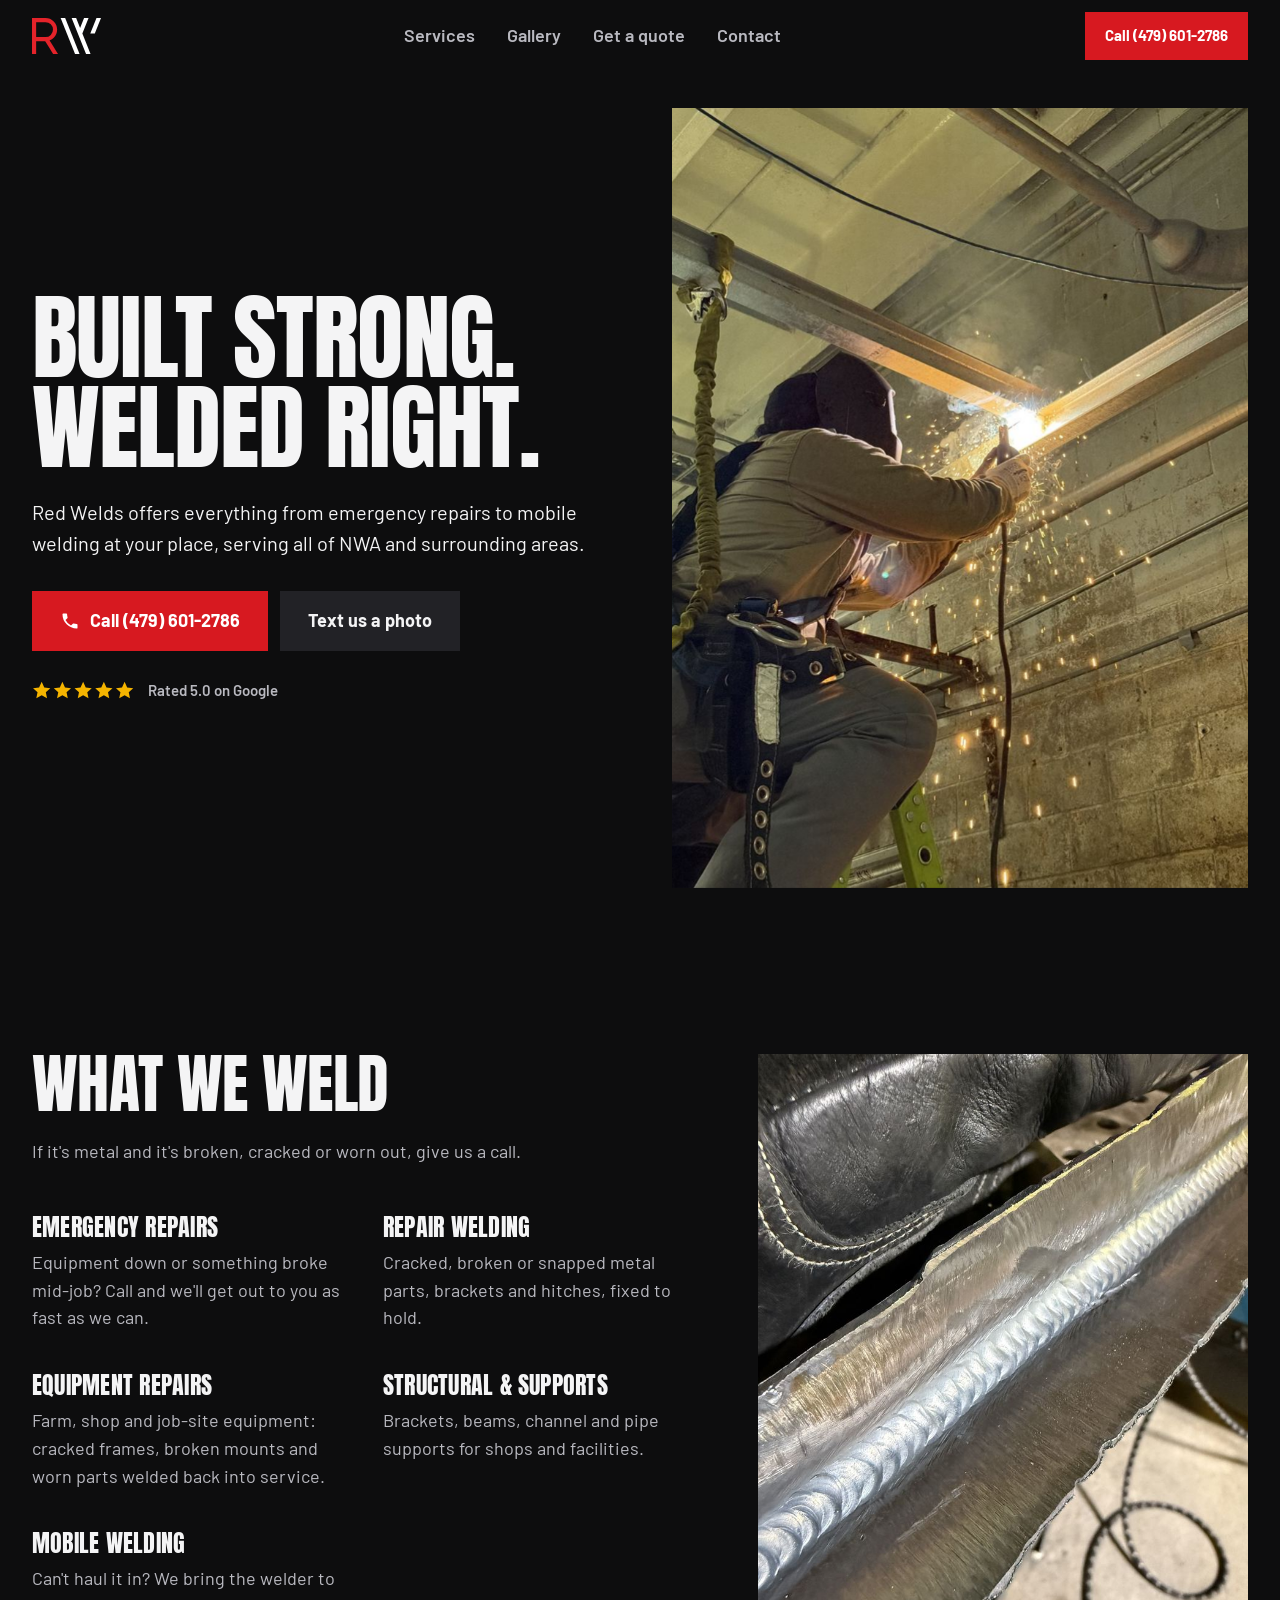
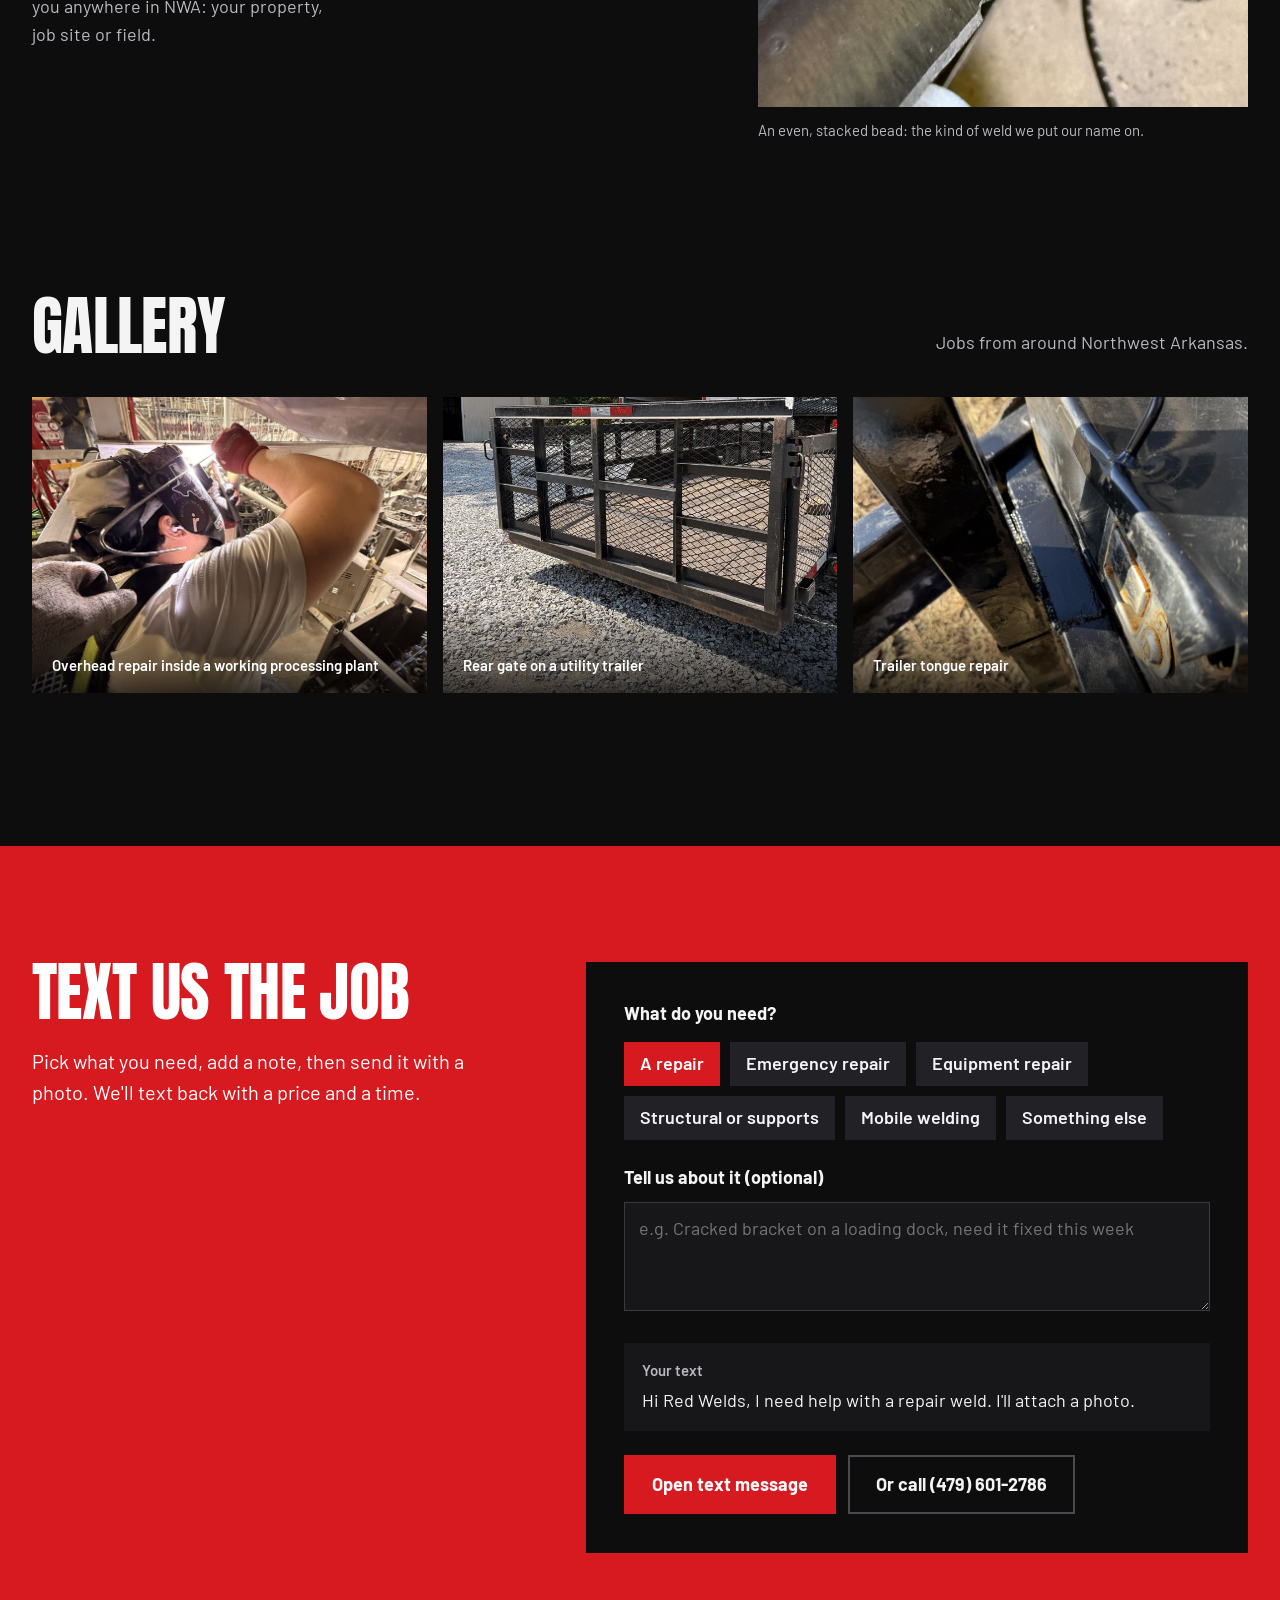
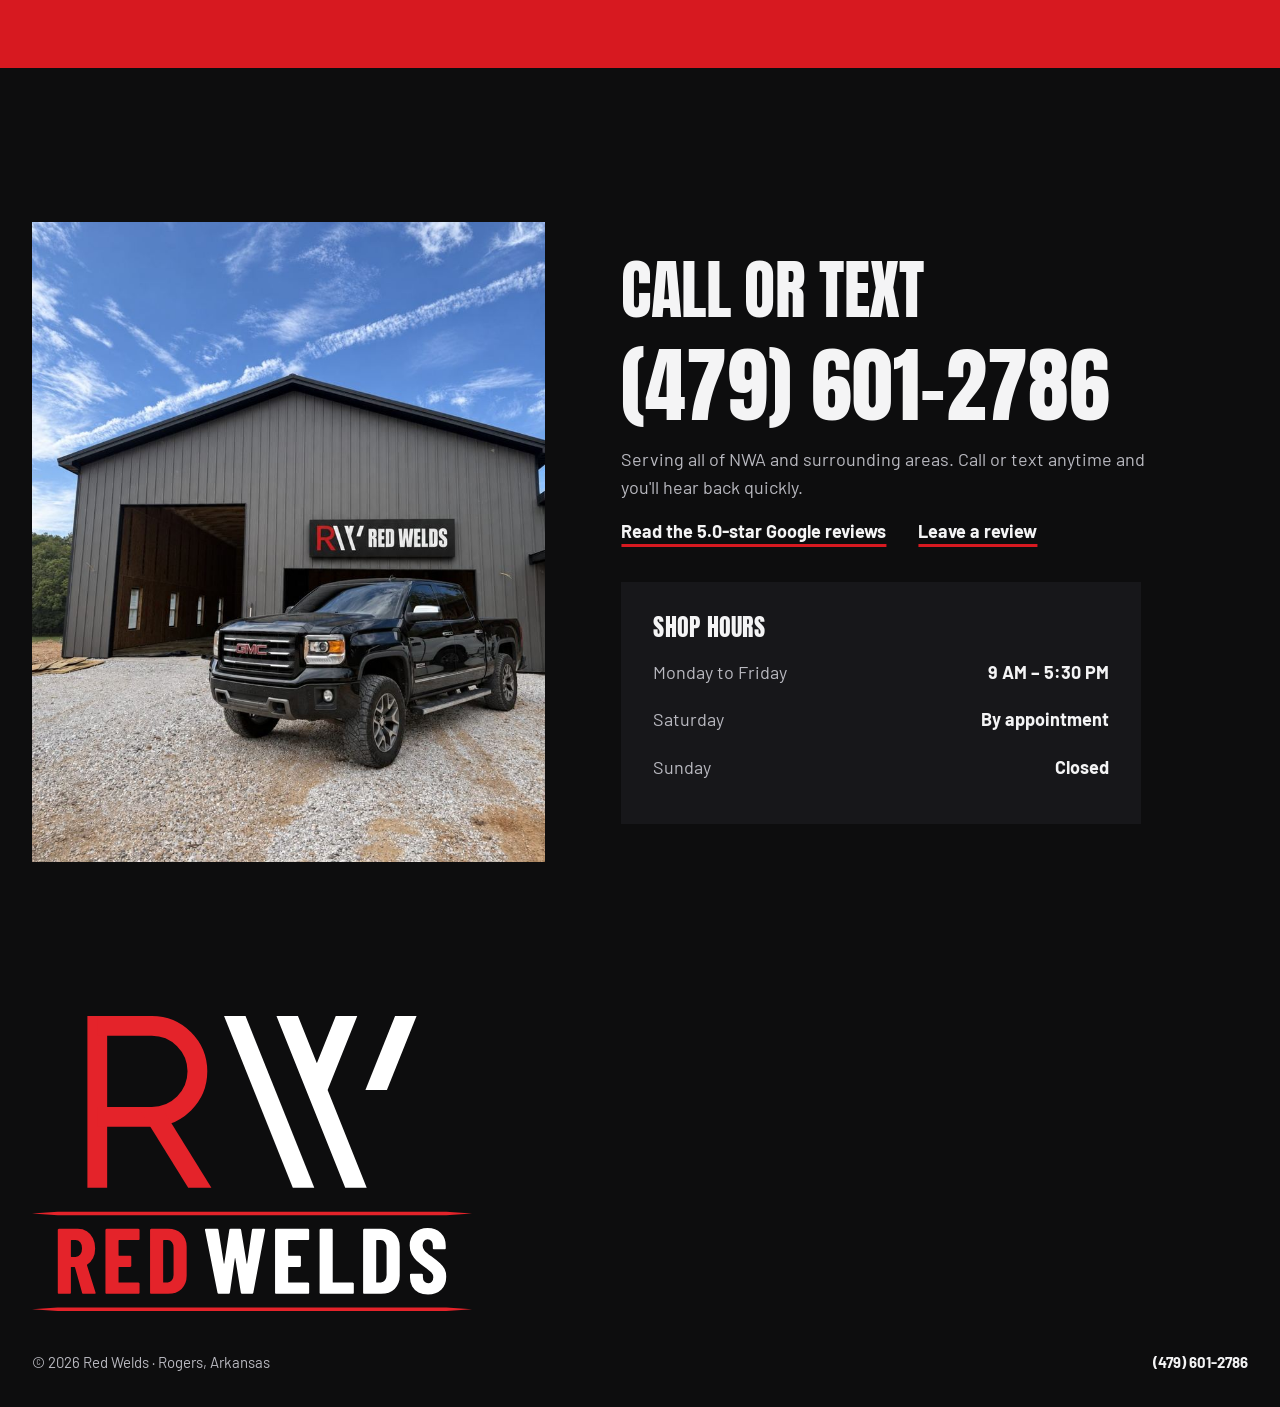
<file: index.html>
<!doctype html>
<html lang="en">
<head>
  <meta charset="utf-8">
  <meta name="viewport" content="width=device-width, initial-scale=1">
  <title>Red Welds | Welding &amp; Fabrication in Rogers, AR and NWA</title>
  <meta name="description" content="Red Welds is a welding and fabrication shop in Rogers, AR, serving all of Northwest Arkansas: emergency repairs, repair welding, equipment repairs, structural work and mobile welding. Call or text (479) 601-2786.">
  <meta name="theme-color" content="#0d0d0e">
  <meta property="og:title" content="Red Welds | Welding &amp; Fabrication in Rogers, AR and NWA">
  <meta property="og:description" content="Welding and fabrication in Rogers, AR, serving all of Northwest Arkansas. Call or text (479) 601-2786.">
  <meta property="og:image" content="https://redweldsnwa.com/images/share-card.jpg">
  <meta property="og:image:width" content="1200">
  <meta property="og:image:height" content="630">
  <meta property="og:image:alt" content="Red Welds logo and phone number next to a welder at work">
  <meta name="twitter:card" content="summary_large_image">
  <meta property="og:url" content="https://redweldsnwa.com/">
  <meta property="og:type" content="website">
  <link rel="canonical" href="https://redweldsnwa.com/">
  <link rel="icon" href="images/favicon.svg" type="image/svg+xml">
  <link rel="icon" href="images/favicon.png" sizes="256x256">
  <link rel="apple-touch-icon" href="images/apple-touch-icon.png">
  <link rel="preconnect" href="https://fonts.googleapis.com">
  <link rel="preconnect" href="https://fonts.gstatic.com" crossorigin>
  <link href="https://fonts.googleapis.com/css2?family=Anton&family=Barlow:wght@400;500;600;700&display=swap" rel="stylesheet">
  <link rel="stylesheet" href="styles.css">
  <script>document.documentElement.classList.add('js');</script>
  <script type="application/ld+json">
  {
    "@context": "https://schema.org",
    "@type": "LocalBusiness",
    "name": "Red Welds",
    "description": "Emergency repairs, repair welding, equipment repairs, structural work and mobile welding in Rogers, AR and Northwest Arkansas.",
    "telephone": "+1-479-601-2786",
    "address": { "@type": "PostalAddress", "addressLocality": "Rogers", "addressRegion": "AR", "addressCountry": "US" },
    "areaServed": ["Rogers, AR", "Bentonville, AR", "Springdale, AR", "Fayetteville, AR", "Lowell, AR", "Bella Vista, AR", "Siloam Springs, AR", "Northwest Arkansas"],
    "image": "https://redweldsnwa.com/images/overhead-sparks-1400.jpg",
    "url": "https://redweldsnwa.com/",
    "aggregateRating": { "@type": "AggregateRating", "ratingValue": "5.0", "reviewCount": "3" }
  }
  </script>
</head>
<body>

  <header class="site-header">
    <div class="wrap header-inner">
      <a href="#top" class="brand" aria-label="Red Welds home">
        <img src="images/logo-mark.svg" alt="Red Welds" width="766" height="400">
      </a>
      <nav class="nav" aria-label="Main">
        <a href="#services">Services</a>
        <a href="#gallery">Gallery</a>
        <a href="#quote">Get a quote</a>
        <a href="#contact">Contact</a>
      </nav>
      <a class="btn btn-red btn-sm header-call" href="tel:+14796012786">Call (479) 601-2786</a>
    </div>
  </header>

  <main id="top">

    <!-- HERO -->
    <section class="hero" id="hero">
      <div class="wrap hero-inner">
        <div class="hero-copy">
          <h1 data-reveal>Built strong. Welded right.</h1>
          <p class="lede" data-reveal>Red Welds offers everything from emergency repairs to mobile welding at your place, serving all of NWA and surrounding areas.</p>
          <div class="cta-row" data-reveal>
            <a class="btn btn-red" href="tel:+14796012786">
              <svg viewBox="0 0 24 24" aria-hidden="true"><path d="M6.6 10.8a15.1 15.1 0 0 0 6.6 6.6l2.2-2.2a1 1 0 0 1 1-.25 11.4 11.4 0 0 0 3.6.57 1 1 0 0 1 1 1V20a1 1 0 0 1-1 1A17 17 0 0 1 3 4a1 1 0 0 1 1-1h3.5a1 1 0 0 1 1 1c0 1.25.2 2.45.57 3.57a1 1 0 0 1-.25 1z"/></svg>
              Call (479) 601-2786
            </a>
            <a class="btn btn-ghost" href="#quote">Text us a photo</a>
          </div>
          <a class="rating-line" href="https://www.google.com/maps?cid=17059821722256301589" target="_blank" rel="noopener" data-reveal>
            <span class="stars" role="img" aria-label="5 out of 5 stars">
              <svg viewBox="0 0 120 22" aria-hidden="true"><g fill="currentColor"><path id="s" d="M11 1l3 6.5 7 .8-5.2 4.8 1.4 7L11 16.6 4.8 20.1l1.4-7L1 8.3l7-.8z"/><use href="#s" x="24"/><use href="#s" x="48"/><use href="#s" x="72"/><use href="#s" x="96"/></g></svg>
            </span>
            Rated 5.0 on Google
          </a>
        </div>
        <figure class="hero-photo" data-reveal>
          <img src="images/overhead-sparks-1400.jpg"
               srcset="images/overhead-sparks-800.jpg 800w, images/overhead-sparks-1400.jpg 1400w"
               sizes="(max-width: 960px) 100vw, 50vw"
               alt="Welder in a harness on a ladder, stick welding a steel channel overhead with sparks falling"
               width="1400" height="1867" fetchpriority="high">
        </figure>
      </div>
    </section>

    <!-- SERVICES -->
    <section id="services" class="section services">
      <div class="wrap services-inner">
        <div class="services-copy">
          <h2 data-reveal>What we weld</h2>
          <p class="section-sub" data-reveal>If it's metal and it's broken, cracked or worn out, give us a call.</p>
          <ul class="service-list">
            <li data-reveal>
              <h3>Emergency repairs</h3>
              <p>Equipment down or something broke mid-job? Call and we'll get out to you as fast as we can.</p>
            </li>
            <li data-reveal>
              <h3>Repair welding</h3>
              <p>Cracked, broken or snapped metal parts, brackets and hitches, fixed to hold.</p>
            </li>
            <li data-reveal>
              <h3>Equipment repairs</h3>
              <p>Farm, shop and job-site equipment: cracked frames, broken mounts and worn parts welded back into service.</p>
            </li>
            <li data-reveal>
              <h3>Structural &amp; supports</h3>
              <p>Brackets, beams, channel and pipe supports for shops and facilities.</p>
            </li>
            <li data-reveal>
              <h3>Mobile welding</h3>
              <p>Can't haul it in? We bring the welder to you anywhere in NWA: your property, job site or field.</p>
            </li>
          </ul>
        </div>
        <figure class="services-photo" data-reveal>
          <img src="images/weld-bead-1400.jpg"
               srcset="images/weld-bead-800.jpg 800w, images/weld-bead-1400.jpg 1400w"
               sizes="(max-width: 960px) 100vw, 40vw"
               alt="Close-up of a smooth, evenly stacked weld bead along a steel joint"
               width="1400" height="1867" loading="lazy">
          <figcaption>An even, stacked bead: the kind of weld we put our name on.</figcaption>
        </figure>
      </div>
    </section>

    <!-- GALLERY: to add a photo, copy one <figure> block below and change the image and caption -->
    <section id="gallery" class="section gallery">
      <div class="wrap">
        <div class="gallery-head">
          <h2 data-reveal>Gallery</h2>
          <p class="section-sub" data-reveal>Jobs from around Northwest Arkansas.</p>
        </div>
        <div class="gallery-grid">
          <figure data-reveal>
            <img src="images/plant-welding-1400.jpg"
                 srcset="images/plant-welding-800.jpg 800w, images/plant-welding-1400.jpg 1400w"
                 sizes="(max-width: 960px) 100vw, 50vw"
                 alt="Welder in a harness welding the underside of a stainless structure inside a processing plant"
                 width="1400" height="1867" loading="lazy">
            <figcaption>Overhead repair inside a working processing plant</figcaption>
          </figure>
          <figure data-reveal>
            <img src="images/trailer-gate-1400.jpg"
                 srcset="images/trailer-gate-800.jpg 800w, images/trailer-gate-1400.jpg 1400w"
                 sizes="(max-width: 960px) 100vw, 50vw"
                 alt="Black steel rear gate with expanded-metal mesh on a utility trailer"
                 width="1400" height="933" loading="lazy">
            <figcaption>Rear gate on a utility trailer</figcaption>
          </figure>
          <figure data-reveal>
            <img src="images/trailer-repair-1400.jpg"
                 srcset="images/trailer-repair-800.jpg 800w, images/trailer-repair-1400.jpg 1400w"
                 sizes="(max-width: 960px) 100vw, 50vw"
                 alt="Freshly welded bracket on a trailer tongue next to a toolbox"
                 width="1400" height="1867" loading="lazy">
            <figcaption>Trailer tongue repair</figcaption>
          </figure>
        </div>
      </div>
    </section>


    <!-- QUOTE (live thing) -->
    <section id="quote" class="section quote">
      <div class="wrap quote-inner">
        <div class="quote-copy">
          <h2 data-reveal>Text us the job</h2>
          <p class="quote-sub" data-reveal>Pick what you need, add a note, then send it with a photo. We'll text back with a price and a time.</p>
        </div>
        <form class="quote-form" id="quote-form" action="sms:+14796012786" data-reveal>
          <fieldset>
            <legend>What do you need?</legend>
            <div class="chips">
              <label><input type="radio" name="job" value="a repair weld" checked><span>A repair</span></label>
              <label><input type="radio" name="job" value="an emergency repair"><span>Emergency repair</span></label>
              <label><input type="radio" name="job" value="an equipment repair"><span>Equipment repair</span></label>
              <label><input type="radio" name="job" value="structural or support work"><span>Structural or supports</span></label>
              <label><input type="radio" name="job" value="mobile welding at my place"><span>Mobile welding</span></label>
              <label><input type="radio" name="job" value="something else"><span>Something else</span></label>
            </div>
          </fieldset>
          <label class="field">
            <span>Tell us about it (optional)</span>
            <textarea name="note" rows="3" placeholder="e.g. Cracked bracket on a loading dock, need it fixed this week"></textarea>
          </label>
          <div class="preview" aria-live="polite">
            <span class="preview-label">Your text</span>
            <p id="preview-text">Hi Red Welds, I need help with a repair weld. I'll attach a photo.</p>
          </div>
          <div class="quote-actions">
            <a class="btn btn-ink" id="sms-link" href="sms:+14796012786">Open text message</a>
            <a class="btn btn-outline-light" href="tel:+14796012786">Or call (479) 601-2786</a>
          </div>
        </form>
      </div>
    </section>

    <!-- CONTACT -->
    <section id="contact" class="section contact">
      <div class="wrap contact-inner">
        <figure class="contact-photo" data-reveal>
          <img src="images/shop.jpg"
               srcset="images/shop-800.jpg 800w, images/shop.jpg 1086w"
               sizes="(max-width: 960px) 100vw, 45vw"
               alt="The Red Welds shop, a dark steel building with the Red Welds sign above the garage door"
               width="1086" height="1448" loading="lazy">
        </figure>
        <div class="contact-copy">
          <h2 data-reveal>Call or text</h2>
          <a class="phone-big" href="tel:+14796012786" data-reveal>(479) 601-2786</a>
          <p class="section-sub" data-reveal>Serving all of NWA and surrounding areas. Call or text anytime and you'll hear back quickly.</p>
          <div class="review-links" data-reveal>
            <a class="text-link" href="https://www.google.com/maps?cid=17059821722256301589" target="_blank" rel="noopener">Read the 5.0-star Google reviews</a>
            <a class="text-link" id="review-link" href="https://g.page/r/CRVelDZ4qcDsEBE/review" target="_blank" rel="noopener">Leave a review</a>
          </div>
          <div class="hours" data-reveal>
            <h3>Shop hours</h3>
            <dl>
              <div><dt>Monday to Friday</dt><dd>9 AM – 5:30 PM</dd></div>
              <div><dt>Saturday</dt><dd>By appointment</dd></div>
              <div><dt>Sunday</dt><dd>Closed</dd></div>
            </dl>
          </div>
        </div>
      </div>
    </section>

  </main>

  <footer class="site-footer">
    <div class="wrap">
      <img class="footer-logo" src="images/logo-full.svg" alt="Red Welds" width="1024" height="687" loading="lazy">
      <div class="footer-row">
        <p>&copy; <span id="year">2026</span> Red Welds · Rogers, Arkansas</p>
        <a href="tel:+14796012786">(479) 601-2786</a>
      </div>
    </div>
  </footer>

  <!-- Mobile action bar (shows after the hero scrolls away) -->
  <div class="mobile-bar" id="mobile-bar">
    <a href="tel:+14796012786" class="btn btn-red">Call</a>
    <a href="#quote" class="btn btn-ghost">Text a photo</a>
  </div>

  <script src="script.js" defer></script>
</body>
</html>
</file>
<file: styles.css>
:root {
  --bg: #0d0d0e;
  --surface: #17171a;
  --surface-2: #222226;
  --ink: #f4f4f5;
  --muted: #b9b9c0;
  --red: #d71920;          /* white text on this = 5.2:1 */
  --red-press: #b5141a;
  --star: #f5b400;
  --on-red: #ffffff;
  --display: "Anton", "Impact", "Arial Narrow", sans-serif;
  --body: "Barlow", system-ui, -apple-system, "Segoe UI", Roboto, sans-serif;

  /* five sizes */
  --fs-display: clamp(3.25rem, 7.4vw, 7rem);
  --fs-h2: clamp(2.5rem, 5vw, 4.5rem);
  --fs-h3: 1.5rem;
  --fs-body: 1.125rem;
  --fs-small: 0.9375rem;

  --gap-section: clamp(96px, 12vw, 176px);
  --ease-out: cubic-bezier(.2, .7, .2, 1);
}

* { box-sizing: border-box; }
html { scroll-behavior: smooth; scroll-padding-top: 76px; }
body {
  margin: 0;
  background: var(--bg);
  color: var(--ink);
  font-family: var(--body);
  font-size: var(--fs-body);
  line-height: 1.55;
  -webkit-font-smoothing: antialiased;
}
img { max-width: 100%; height: auto; display: block; }
a { color: inherit; }
figure { margin: 0; }
:focus-visible { outline: 3px solid var(--ink); outline-offset: 3px; }

.wrap { width: 100%; max-width: 1280px; margin: 0 auto; padding: 0 clamp(16px, 3vw, 32px); }

h1, h2, h3 {
  font-family: var(--display);
  font-weight: 400;
  text-transform: uppercase;
  line-height: 0.95;
  letter-spacing: -0.01em;
  margin: 0 0 24px;
}
h1 { font-size: var(--fs-display); }
h2 { font-size: var(--fs-h2); }
h3 { font-size: var(--fs-h3); line-height: 1.1; letter-spacing: 0.01em; margin-bottom: 8px; }
p { margin: 0 0 16px; }
.section-sub { color: var(--muted); max-width: 36em; }

/* Buttons: square-cornered, flat */
.btn {
  display: inline-flex; align-items: center; justify-content: center; gap: 10px;
  min-height: 52px; padding: 14px 26px; border-radius: 0;
  font-family: var(--body); font-weight: 700; font-size: var(--fs-body);
  text-decoration: none; border: 2px solid transparent; cursor: pointer;
  transition: background-color .15s, color .15s, border-color .15s, transform .12s var(--ease-out);
}
.btn svg { width: 20px; height: 20px; fill: currentColor; }
.btn:hover { transform: translateY(-2px); }
.btn:active { transform: translateY(1px) scale(.98); }
.btn-red { background: var(--red); color: var(--on-red); }
.btn-red:hover { background: var(--red-press); }
.btn-ghost { background: var(--surface-2); color: var(--ink); }
.btn-ghost:hover { background: #2e2e33; }
.btn-ink { background: var(--bg); color: var(--ink); }
.btn-ink:hover { background: #000; }
.btn-outline-light { border-color: rgba(255,255,255,.7); color: var(--on-red); }
.btn-outline-light:hover { background: rgba(0,0,0,.15); border-color: #fff; }
.btn-sm { min-height: 44px; padding: 10px 18px; font-size: var(--fs-small); }
.cta-row { display: flex; flex-wrap: wrap; gap: 12px; margin: 32px 0 28px; }

.text-link {
  display: inline-block; font-weight: 700; color: var(--ink);
  text-decoration: underline; text-decoration-color: var(--red);
  text-decoration-thickness: 3px; text-underline-offset: 6px;
  transition: text-underline-offset .15s;
}
.text-link:hover { text-underline-offset: 9px; }

/* Header: plain bar */
.site-header { position: sticky; top: 0; z-index: 50; background: var(--bg); }
.header-inner { display: flex; align-items: center; justify-content: space-between; height: 72px; gap: 24px; }
.brand img { height: 36px; width: auto; }
.nav { display: flex; gap: 32px; }
.nav a { text-decoration: none; font-weight: 600; font-size: var(--fs-body); color: var(--muted); transition: color .15s; }
.nav a:hover { color: var(--ink); }

/* Hero */
.hero { padding: 24px 0 0; }
.hero-inner {
  display: grid; grid-template-columns: 1fr 1fr; gap: clamp(32px, 5vw, 72px);
  align-items: center; min-height: calc(100svh - 96px);
}
.hero h1 { max-width: 7.5em; }
.lede { font-size: 1.25rem; max-width: 30em; }
.hero-photo { height: calc(100svh - 120px); min-height: 520px; max-height: 900px; overflow: hidden; background: var(--surface); }
.hero-photo img { width: 100%; height: 100%; object-fit: cover; object-position: 50% 40%; }
.js .hero-photo img { animation: drift 18s var(--ease-out) both; }
@keyframes drift { from { transform: scale(1.12); } to { transform: scale(1); } }
.rating-line { display: flex; width: fit-content; align-items: center; gap: 12px; color: var(--muted); font-size: var(--fs-small); font-weight: 600; margin: 0; text-decoration: none; transition: color .15s; }
.rating-line:hover { color: var(--ink); text-decoration: underline; text-underline-offset: 4px; }
.stars { color: var(--star); display: inline-flex; }
.stars svg { width: 104px; height: 19px; }

/* Sections */
.section { padding-top: var(--gap-section); }

/* Services: list beside a tall photo */
.services-inner { display: grid; grid-template-columns: 1.35fr 1fr; gap: clamp(32px, 5vw, 80px); align-items: start; }
.service-list { list-style: none; padding: 0; margin: 48px 0 0; display: grid; grid-template-columns: 1fr 1fr; gap: 40px; }
.service-list p { color: var(--muted); margin: 0; }
.services-photo { position: sticky; top: 100px; }
.services-photo img { aspect-ratio: 3 / 4; object-fit: cover; width: 100%; }
figcaption { font-size: var(--fs-small); color: var(--muted); margin-top: 12px; }

/* Work: mosaic */
.gallery-head { display: flex; justify-content: space-between; align-items: end; gap: 24px; flex-wrap: wrap; margin-bottom: 40px; }
.gallery-head h2 { margin: 0; }
.gallery-head .section-sub { margin: 0; }
/* Takes any number of photos: rows of three on desktop, two on tablet, one on phones */
.gallery-grid { display: grid; grid-template-columns: repeat(3, minmax(0, 1fr)); gap: 16px; }
.gallery-grid figure { aspect-ratio: 4 / 3; }
.gallery-grid figure { overflow: hidden; position: relative; background: var(--surface); }
.gallery-grid img { width: 100%; height: 100%; object-fit: cover; transition: transform .6s var(--ease-out); }
.gallery-grid figure:hover img { transform: scale(1.04); }
.gallery-grid figcaption {
  position: absolute; left: 0; right: 0; bottom: 0; margin: 0;
  padding: 48px 20px 16px; color: #fff; font-weight: 600;
  background: linear-gradient(to top, rgba(0,0,0,.75), rgba(0,0,0,0)); /* taste-skill-ignore: neutral scrim under caption */
}


/* Quote: field of red */
.quote { margin-top: var(--gap-section); padding: clamp(64px, 9vw, 128px) 0; background: var(--red); color: var(--on-red); }
.quote-inner { display: grid; grid-template-columns: 0.85fr 1.15fr; gap: clamp(32px, 5vw, 80px); align-items: start; }
.quote-sub { font-size: 1.25rem; max-width: 22em; }
.quote-form { background: var(--bg); color: var(--ink); padding: clamp(24px, 3vw, 40px); }
.quote-form fieldset { border: 0; padding: 0; margin: 0 0 24px; }
.quote-form legend { font-weight: 700; margin-bottom: 14px; padding: 0; }
.chips { display: flex; flex-wrap: wrap; gap: 10px; }
.chips label { position: relative; cursor: pointer; }
.chips input { position: absolute; opacity: 0; inset: 0; margin: 0; cursor: pointer; }
.chips span {
  display: inline-flex; align-items: center; min-height: 44px; padding: 8px 16px;
  background: var(--surface-2); font-weight: 600;
  transition: background-color .15s, color .15s, transform .12s var(--ease-out);
}
.chips label:hover span { background: #2e2e33; }
.chips input:checked + span { background: var(--red); color: var(--on-red); }
.chips input:focus-visible + span { outline: 3px solid var(--ink); outline-offset: 2px; }
.chips label:active span { transform: scale(.97); }
.field { display: block; margin-bottom: 24px; }
.field span { display: block; font-weight: 700; margin-bottom: 10px; }
.field textarea {
  width: 100%; font: inherit; color: var(--ink); background: var(--surface);
  border: 1px solid #3a3a40; border-radius: 0; padding: 12px 14px; resize: vertical;
}
.field textarea:focus { outline: 3px solid var(--ink); outline-offset: 0; border-color: transparent; }
.preview { background: var(--surface); padding: 16px 18px; margin-bottom: 24px; }
.preview-label { display: block; font-size: var(--fs-small); color: var(--muted); font-weight: 600; margin-bottom: 4px; }
.preview p { margin: 0; }
.quote-actions { display: flex; flex-wrap: wrap; gap: 12px; }
.quote-actions .btn-ink { background: var(--red); color: var(--on-red); }
.quote-actions .btn-ink:hover { background: var(--red-press); }
.quote-actions .btn-outline-light { border-color: #4a4a50; color: var(--ink); }
.quote-actions .btn-outline-light:hover { border-color: var(--ink); background: transparent; }

/* Contact */
.contact-inner { display: grid; grid-template-columns: 0.9fr 1.1fr; gap: clamp(32px, 6vw, 96px); align-items: center; }
.contact-photo img { aspect-ratio: 4 / 5; object-fit: cover; object-position: 50% 60%; width: 100%; }
.contact-copy .phone-big { font-size: clamp(3rem, 6.4vw, 6rem); }
.contact-copy .section-sub { max-width: 30em; }
.review-links { display: flex; flex-wrap: wrap; gap: 12px 32px; margin: 4px 0 36px; }
.contact-copy .hours { max-width: 520px; }
.phone-big {
  display: block; font-family: var(--display); font-size: var(--fs-display); line-height: 1;
  text-decoration: none; margin: 0 0 20px; transition: color .15s;
}
.phone-big:hover { color: var(--red); }
.hours { background: var(--surface); padding: 32px; }
.hours dl { margin: 0; }
.hours dl div { display: flex; justify-content: space-between; gap: 16px; padding: 10px 0; }
.hours dt { color: var(--muted); }
.hours dd { margin: 0; font-weight: 700; text-align: right; }
.hours .note { margin: 16px 0 0; font-size: var(--fs-small); color: var(--muted); }

/* Footer: the full logo returns */
.site-footer { padding: clamp(150px, 12vw, 176px) 0 32px; }
.footer-logo { width: clamp(240px, 36vw, 440px); height: auto; margin: 0 0 40px; }
.footer-row { display: flex; justify-content: space-between; gap: 16px; flex-wrap: wrap; color: var(--muted); font-size: var(--fs-small); }
.footer-row p { margin: 0; }
.footer-row a { color: var(--ink); font-weight: 700; text-decoration: none; }

.mobile-bar { display: none; }

/* Reveal motion: only when JS is running; content is visible without it */
.js [data-reveal] {
  opacity: 0; transform: translateY(24px);
  transition: opacity .7s var(--ease-out), transform .7s var(--ease-out);
  transition-delay: var(--d, 0ms);
}
.js [data-reveal].in { opacity: 1; transform: none; }

/* Responsive */
@media (max-width: 960px) {
  .nav { display: none; }
  .hero-inner, .services-inner, .quote-inner, .contact-inner { grid-template-columns: 1fr; }
  .hero-inner { min-height: 0; }
  .hero-photo { height: auto; min-height: 0; aspect-ratio: 4 / 5; max-height: 80svh; }
  .services-photo { position: static; }
  .services-photo img { aspect-ratio: 16 / 10; object-position: 50% 55%; }
  .gallery-grid { grid-template-columns: repeat(2, minmax(0, 1fr)); }
}
@media (max-width: 640px) {
  :root { --fs-body: 1.0625rem; }
  .header-call { display: none; }
  .header-inner { height: 64px; justify-content: center; }
  .brand img { height: 30px; }
  .hero { padding-top: 16px; }
  .lede { font-size: 1.125rem; }
  .cta-row .btn, .quote-actions .btn { flex: 1 1 100%; }
  .service-list { grid-template-columns: 1fr; gap: 28px; margin-top: 32px; }
  .gallery-grid { grid-template-columns: 1fr; }
  .gallery-grid figure:first-child { aspect-ratio: 4 / 5; }
  .hours { padding: 24px; }
  .phone-big { font-size: clamp(2.75rem, 13vw, 4rem); }
  body { padding-bottom: 80px; }
  .mobile-bar {
    display: flex; gap: 10px; position: fixed; left: 0; right: 0; bottom: 0; z-index: 60;
    padding: 10px 16px calc(10px + env(safe-area-inset-bottom));
    background: var(--bg);
    transform: translateY(110%); transition: transform .3s var(--ease-out);
  }
  .mobile-bar.show { transform: none; }
  .mobile-bar .btn { flex: 1; }
}

@media (prefers-reduced-motion: reduce) {
  html { scroll-behavior: auto; }
  .js [data-reveal] { opacity: 1; transform: none; transition: none; }
  .js .hero-photo img { animation: none; }
  .btn, .chips span, .gallery-grid img, .mobile-bar { transition: none; }
}
</file>
